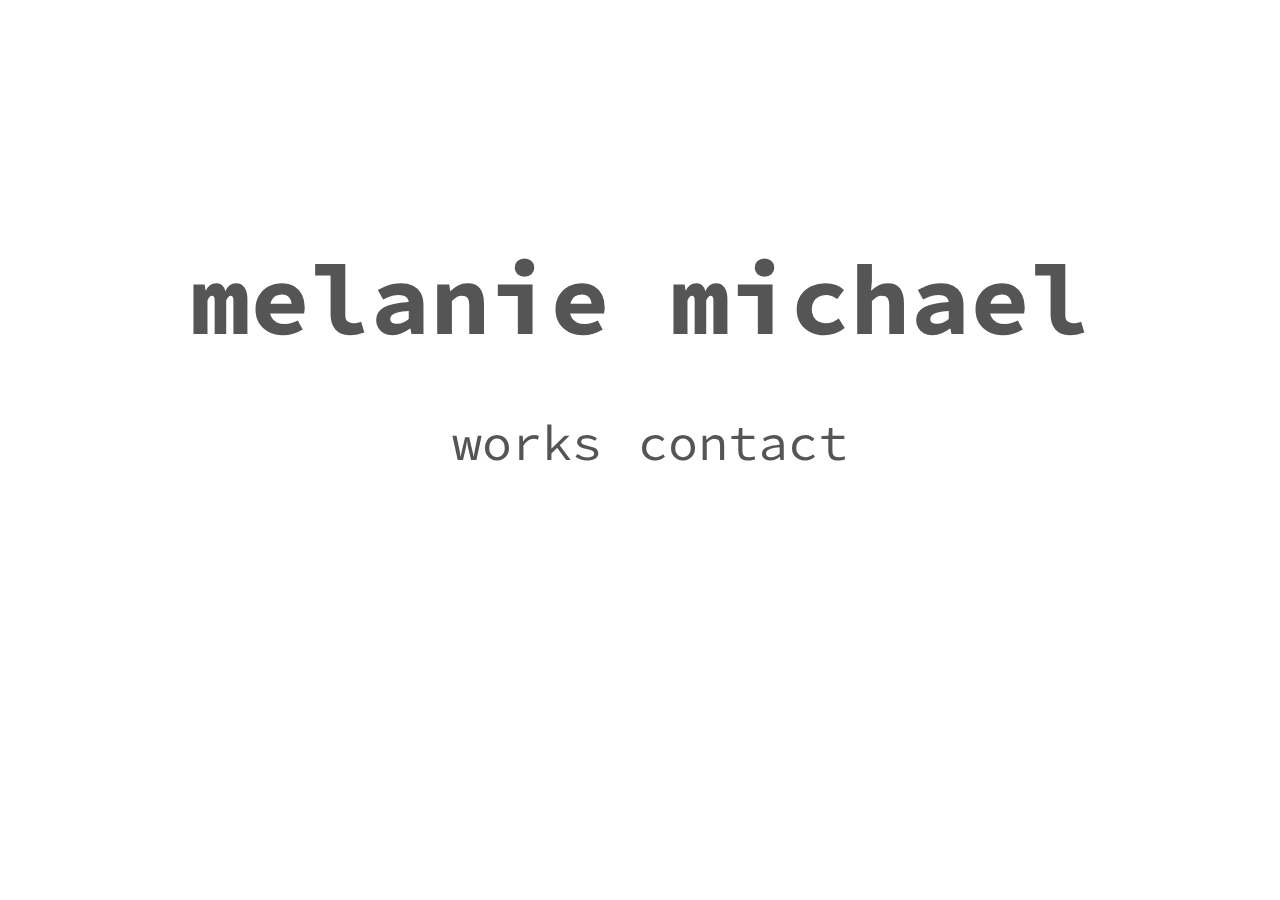
<file: index.html>
<!DOCTYPE html>
<html lang="en">
<head>
    <!-- Google tag (gtag.js) -->
    <script async src="https://www.googletagmanager.com/gtag/js?id=G-NGZEEN82Y2"></script>
    <script>
        window.dataLayer = window.dataLayer || [];
        function gtag(){dataLayer.push(arguments);}
        gtag('js', new Date());

        gtag('config', 'G-NGZEEN82Y2');
    </script>
    <meta charset="UTF-8">
    <meta http-equiv="X-UA-Compatible" content="IE=edge">
    <meta name="viewport" content="width=device-width, initial-scale=1.0">
    <title>Melanie Michael Art</title>
    <link rel="stylesheet" href="style.css">
    <link rel="preconnect" href="https://fonts.gstatic.com" crossorigin>
    <link href="https://fonts.googleapis.com/css2?family=Source+Code+Pro:wght@200&display=swap" rel="stylesheet">
</head>
<body>
    <div class="container">
        <div class="title">
            <h1>melanie michael</h1>
        </div>
        <div class="btn">
            <a href="./works.html">
                <button class="works">works</button>
            </a>
            <a href="./contact.html">
                <button class="contact">contact</button>
            </a>
        </div>
    </div>
</body>
</html>
</file>
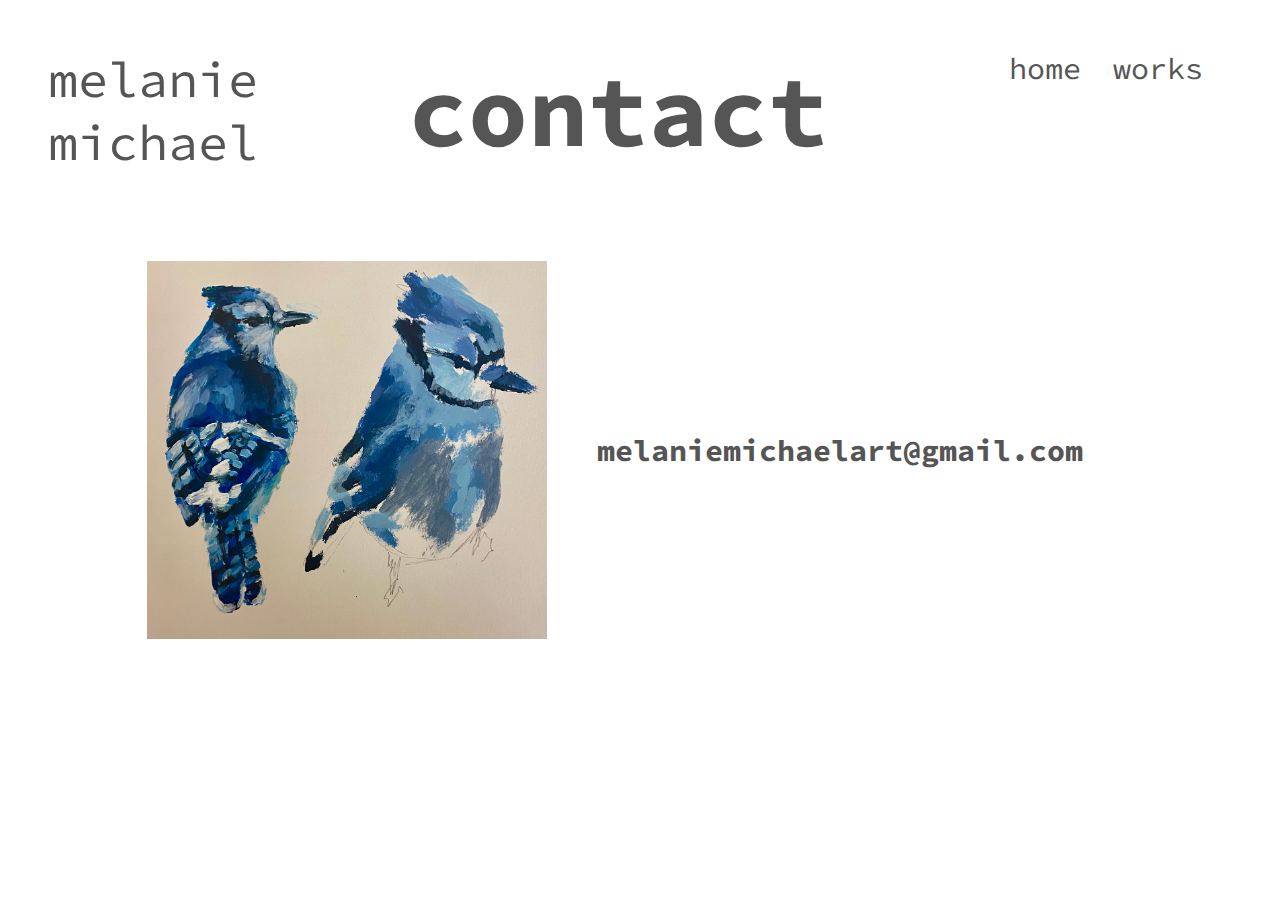
<file: contact.html>
<!DOCTYPE html>
<html lang="en">
<head>
    <!-- Google tag (gtag.js) -->
    <script async src="https://www.googletagmanager.com/gtag/js?id=G-NGZEEN82Y2"></script>
    <script>
        window.dataLayer = window.dataLayer || [];
        function gtag(){dataLayer.push(arguments);}
        gtag('js', new Date());

        gtag('config', 'G-NGZEEN82Y2');
    </script>
    <meta charset="UTF-8">
    <meta http-equiv="X-UA-Compatible" content="IE=edge">
    <meta name="viewport" content="width=device-width, initial-scale=1.0">
    <title>Melanie Michael Art</title>
    <link rel="stylesheet" href="contact.css">
    <link rel="preconnect" href="https://fonts.googleapis.com">
    <link rel="preconnect" href="https://fonts.gstatic.com" crossorigin>
    <link href="https://fonts.googleapis.com/css2?family=Source+Code+Pro:wght@200&display=swap" rel="stylesheet">
</head>
<body>
    <div class="container">
        <div class="title">melanie michael</div>
        <div class="contact">
            <h1>contact</h1>
        </div>
        <div class="links">
            <a href="./">
                <button class="home">home</button>
            </a>
            <a href="./works">
                <button class="works">works</button>
            </a>
        </div>
        <div class="email">
            <img src="bluebirds.jpeg" class="bird">
            <h2>melaniemichaelart@gmail.com</h2>
        </div>
    </div>
</body>
</html>
</file>
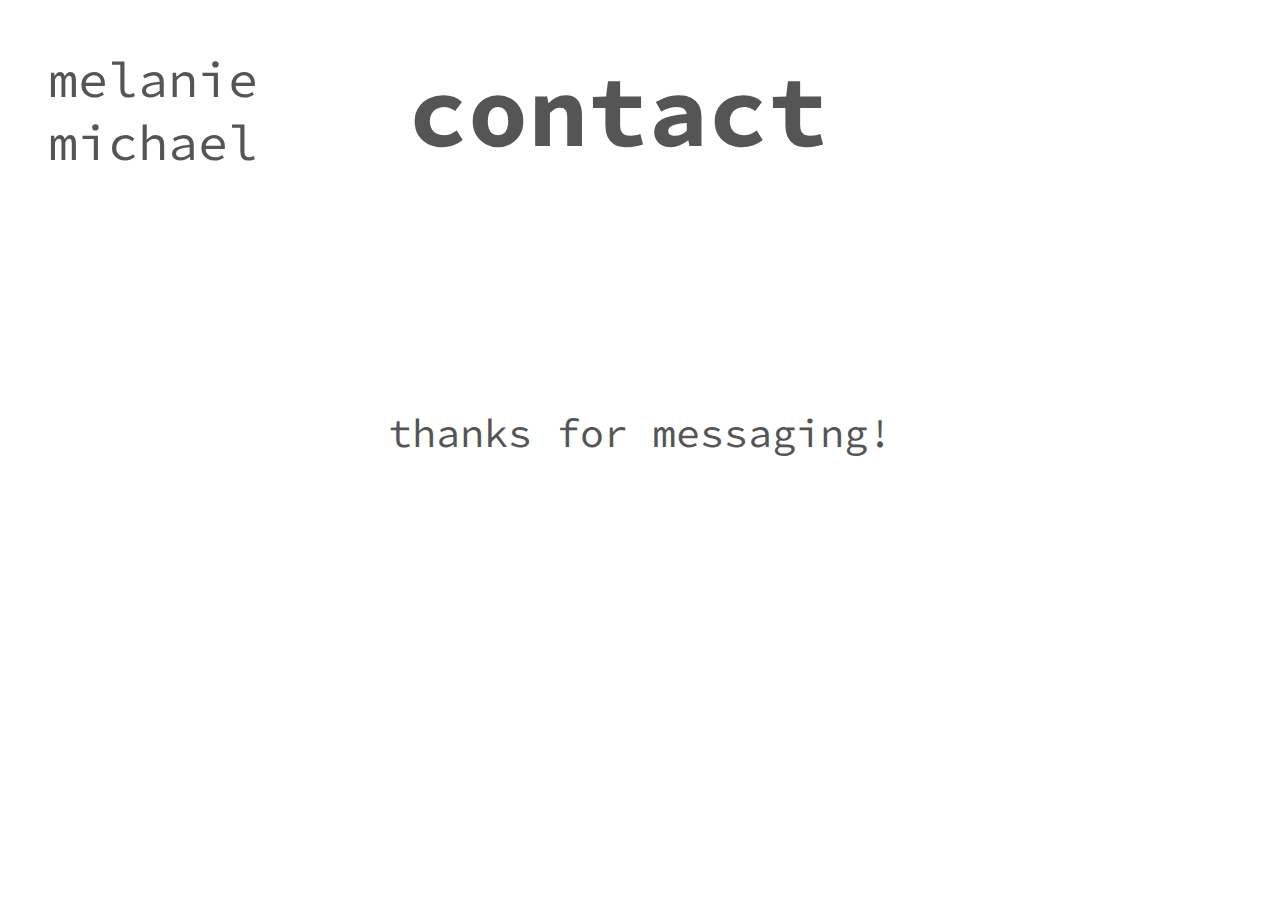
<file: success.html>
<!DOCTYPE html>
<html lang="en">
<head>
    <meta charset="UTF-8">
    <meta http-equiv="X-UA-Compatible" content="IE=edge">
    <meta name="viewport" content="width=device-width, initial-scale=1.0">
    <title>Document</title>
    <link rel="stylesheet" href="success.css">
    <link rel="preconnect" href="https://fonts.googleapis.com">
<link rel="preconnect" href="https://fonts.gstatic.com" crossorigin>
<link href="https://fonts.googleapis.com/css2?family=Source+Code+Pro:wght@200&display=swap" rel="stylesheet">
</head>
<body>
    <div class="container">
        <div class="title">melanie michael</div>
        <div class="contact">
            <h1>contact</h1>
        </div>
        <div class="success">thanks for messaging!</div>
    </div>
</body>
</html>
</file>
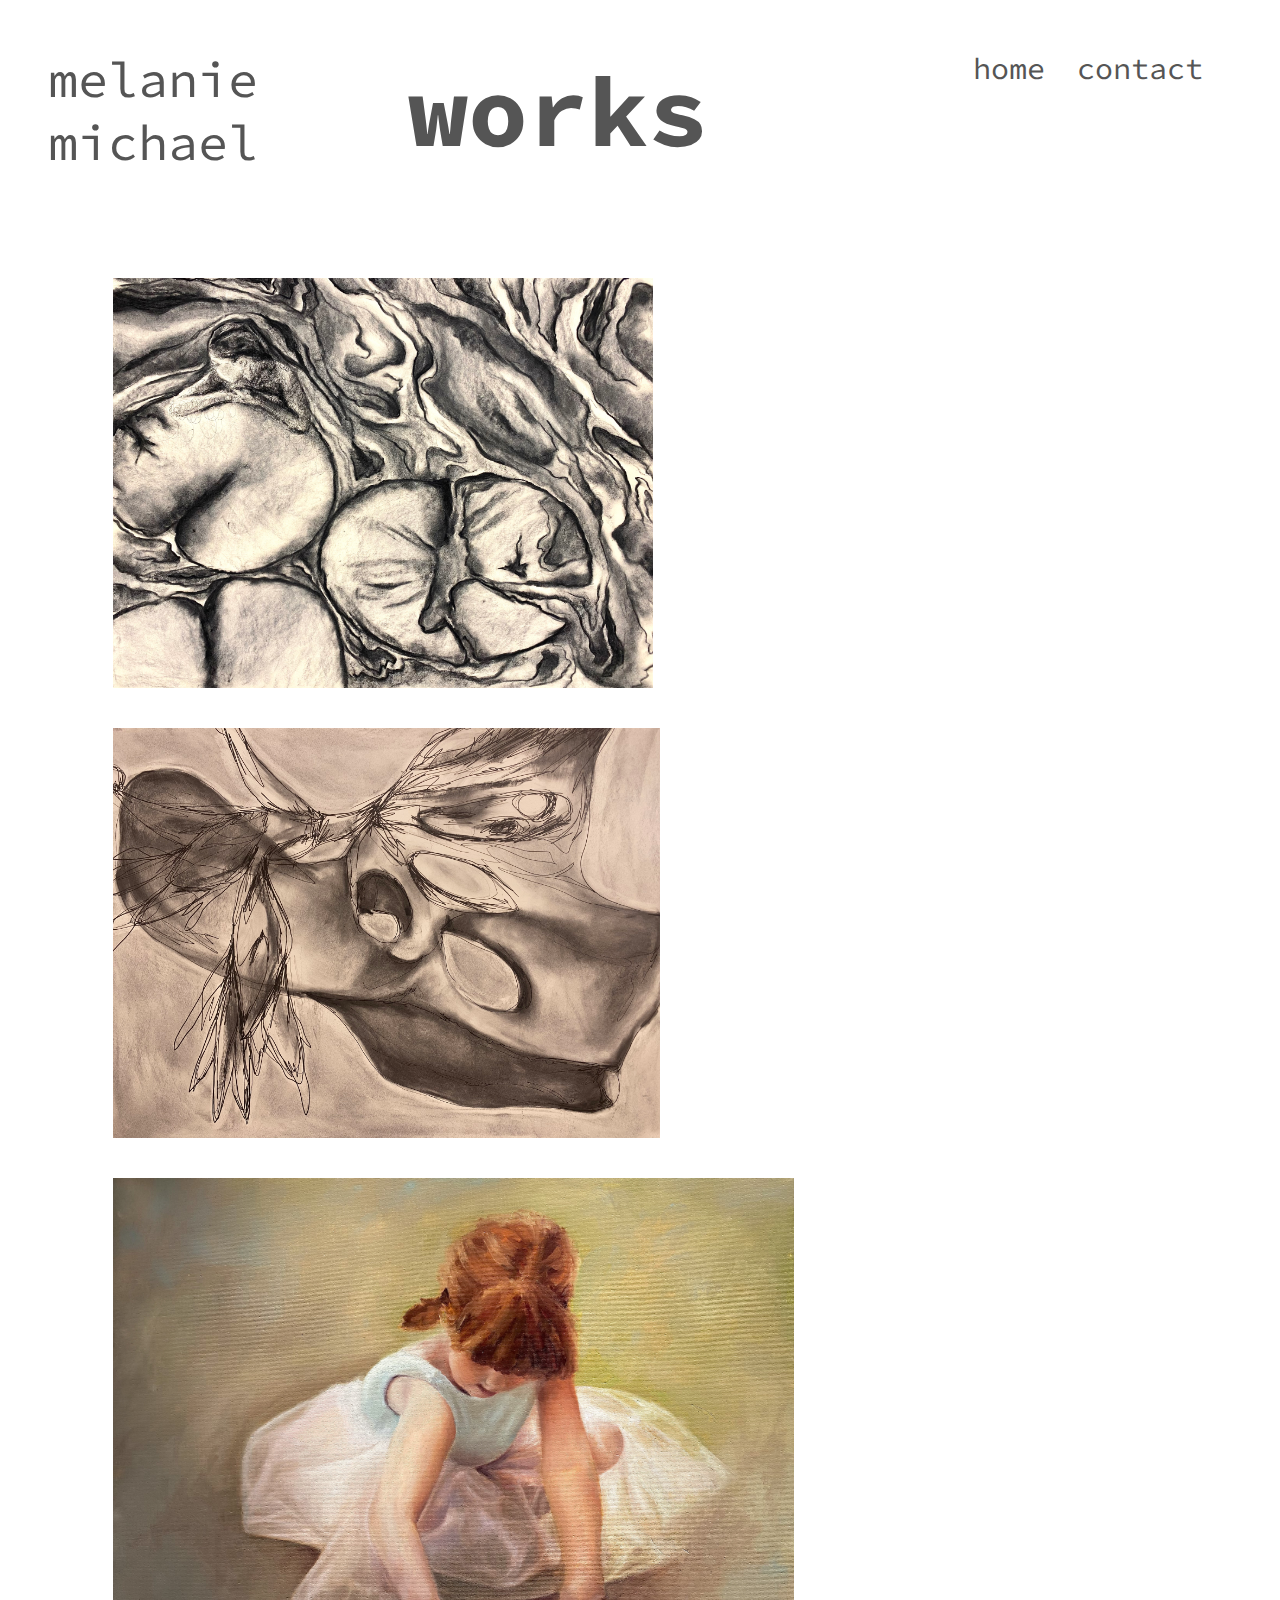
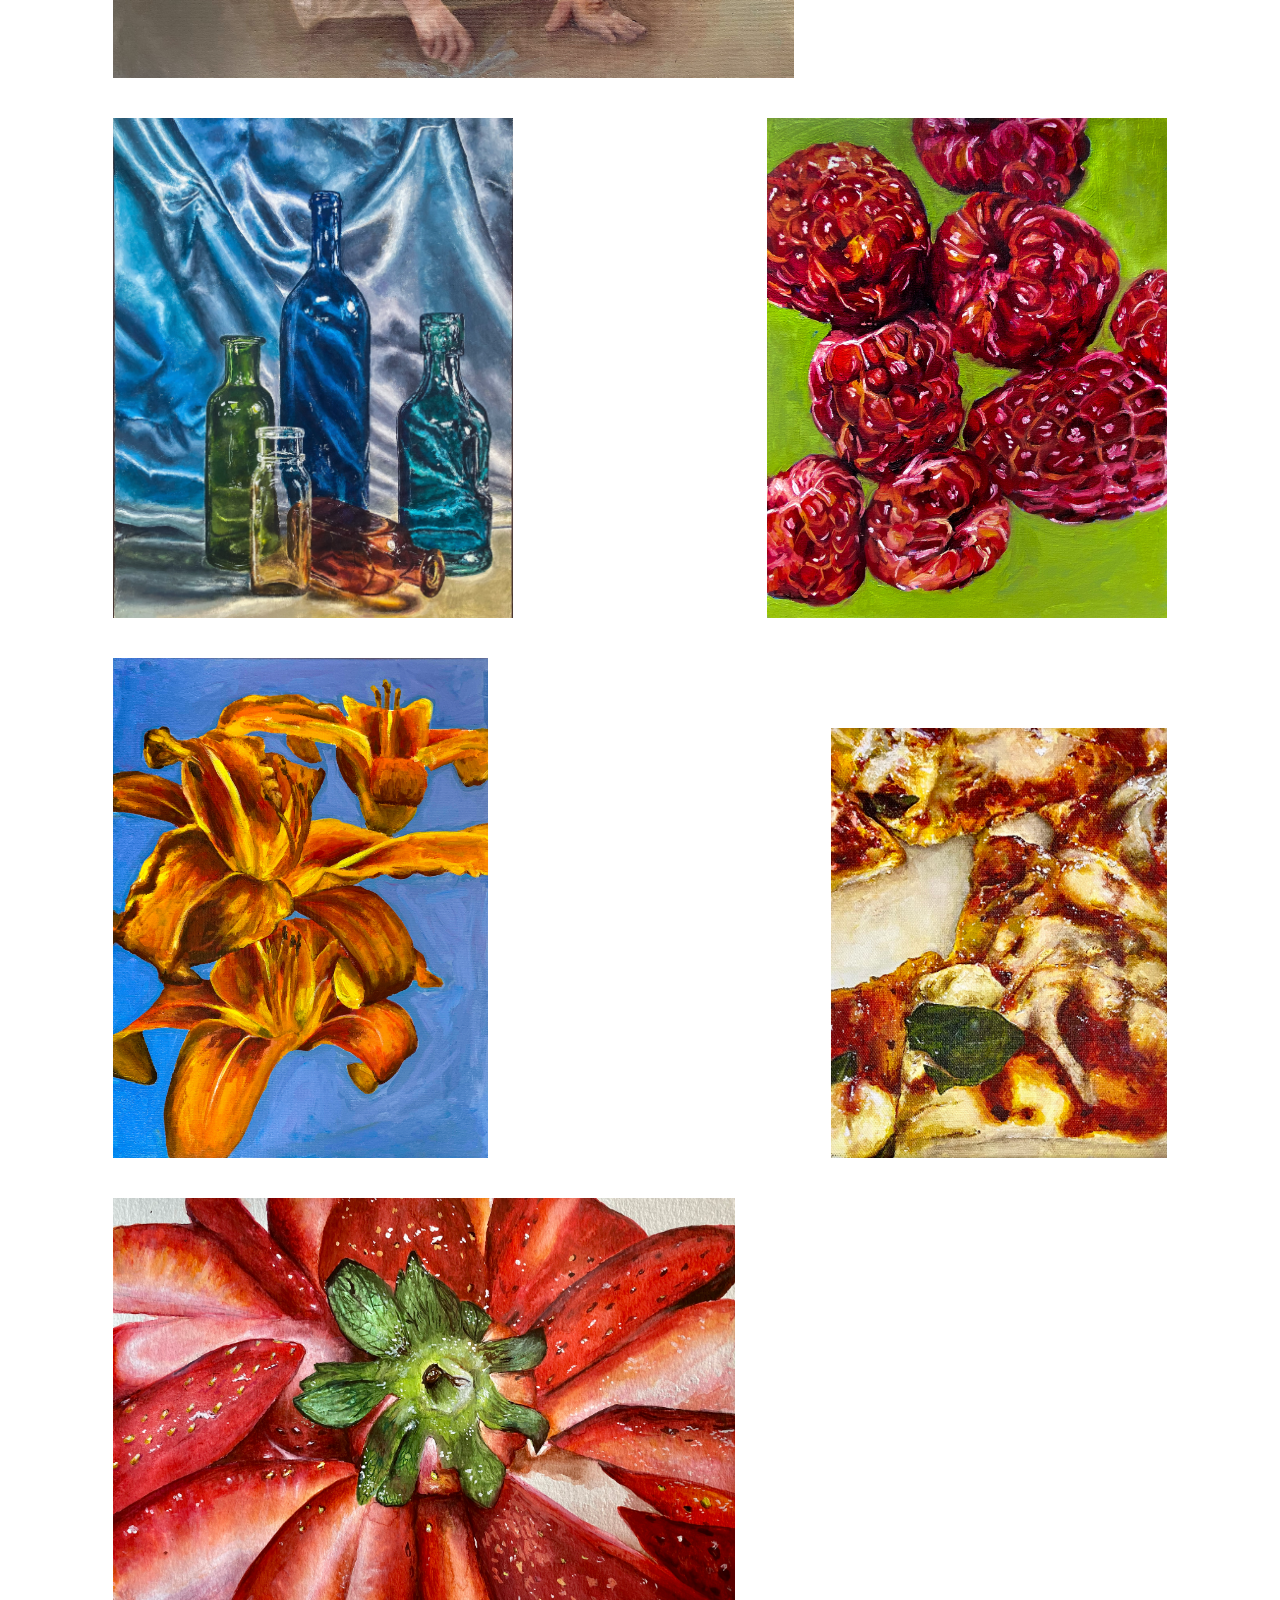
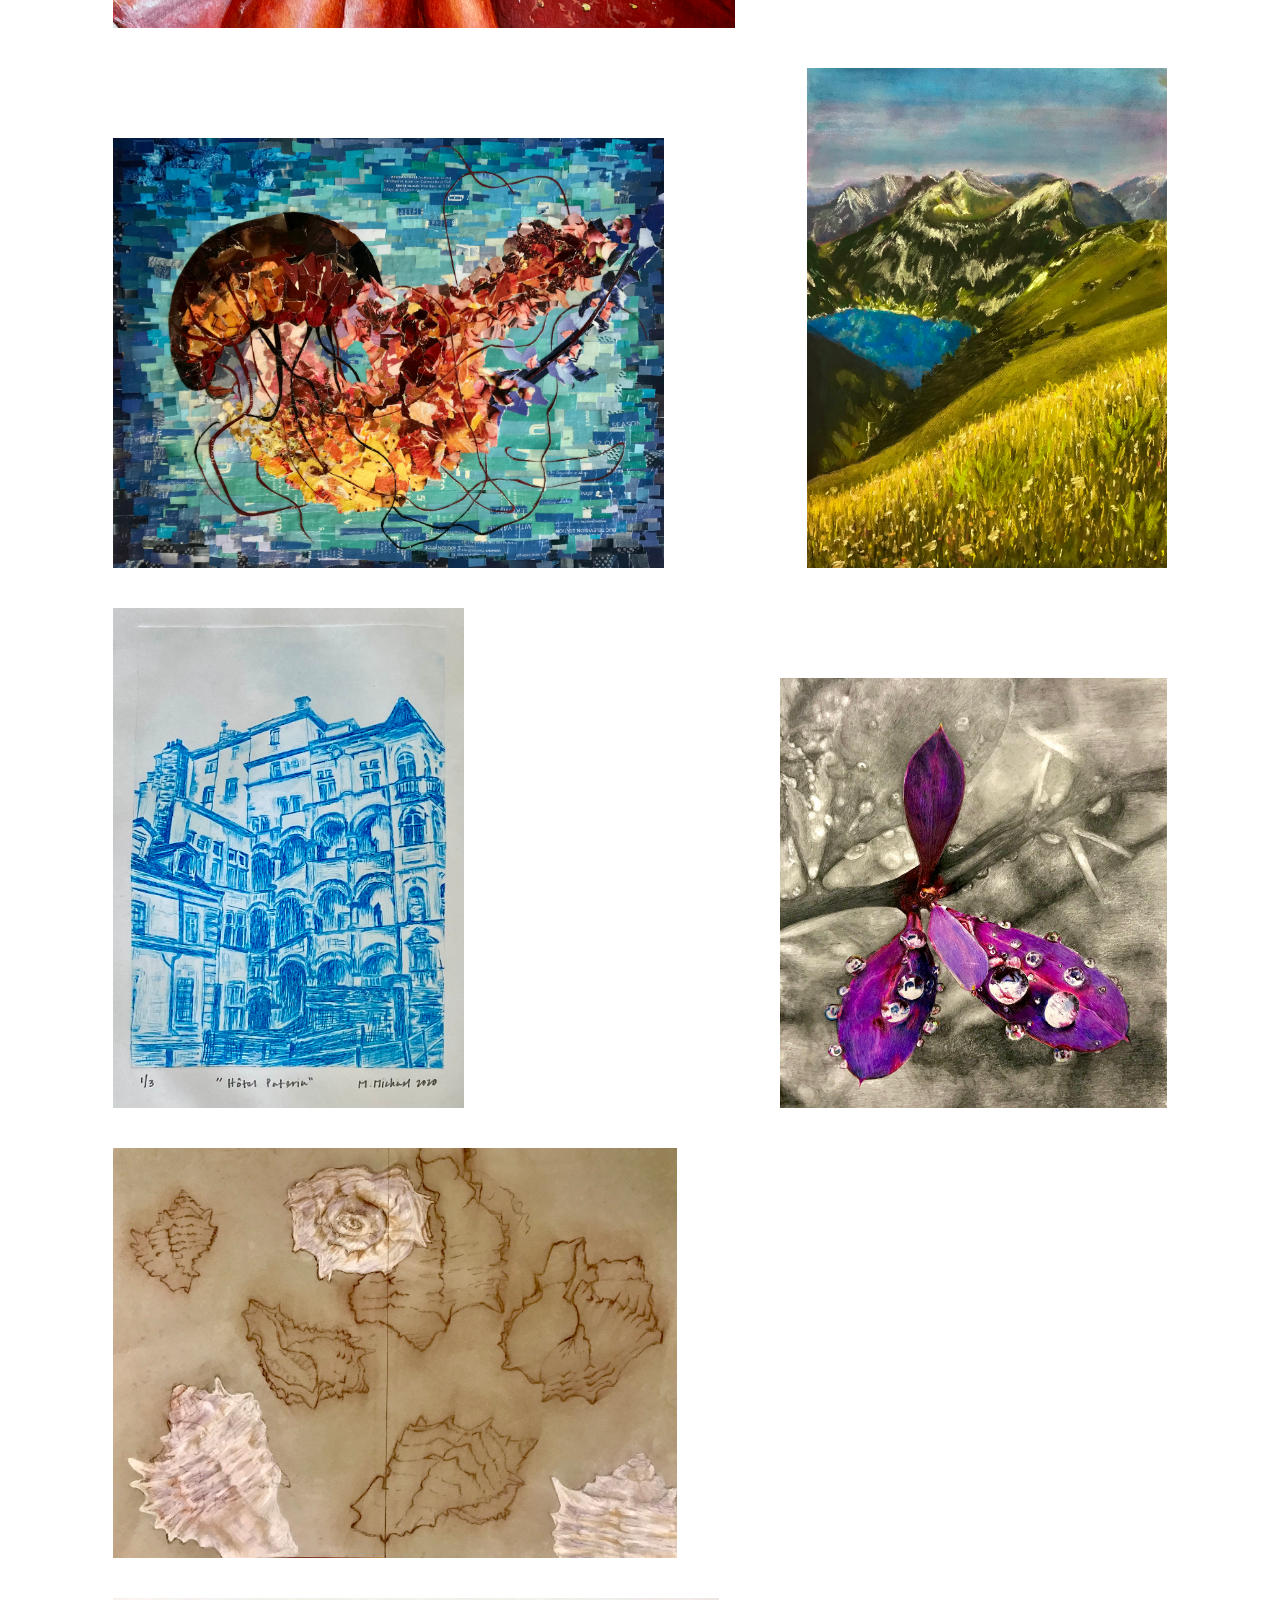
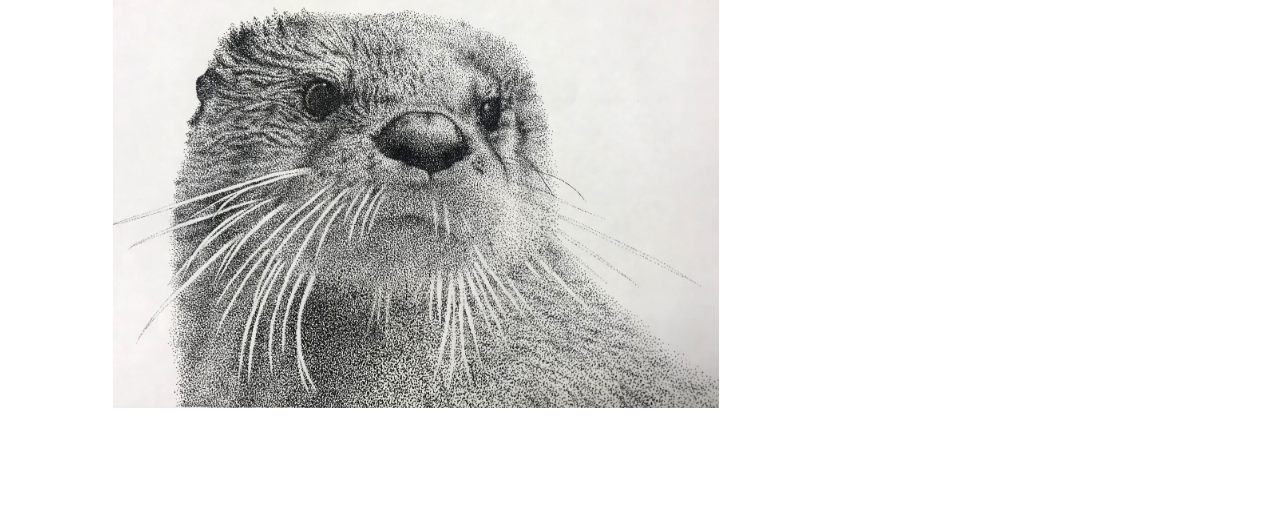
<file: works.html>
<!DOCTYPE html>
<html lang="en">
<head>
    <!-- Google tag (gtag.js) -->
    <script async src="https://www.googletagmanager.com/gtag/js?id=G-NGZEEN82Y2"></script>
    <script>
        window.dataLayer = window.dataLayer || [];
        function gtag(){dataLayer.push(arguments);}
        gtag('js', new Date());

        gtag('config', 'G-NGZEEN82Y2');
    </script>
    <meta charset="UTF-8">
    <meta http-equiv="X-UA-Compatible" content="IE=edge">
    <meta name="viewport" content="width=device-width, initial-scale=1.0">
    <title>Melanie Michael Art</title>
    <link rel="stylesheet" href="works.css">
    <link rel="preconnect" href="https://fonts.googleapis.com">
    <link rel="preconnect" href="https://fonts.gstatic.com" crossorigin>
    <link href="https://fonts.googleapis.com/css2?family=Source+Code+Pro:wght@200&display=swap" rel="stylesheet">
</head>
<body>
    <div class="container">
        <div class="title">melanie michael</div>
        <div class="works">
            <h1>works</h1>
        </div>
        <div class="links">
            <a href="./">
                <button class="home">home</button>
            </a>
            <a href="./contact">
                <button class="contact">contact</button>
            </a>
        </div>
        <div class="artwork gallery">
            <img src="thePond.jpeg" class="pond">
            <img src="boneStudy.jpeg" class="bone">
            <img src="youngDancer.jpg">
            <img src="glassBottles.jpg">
            <img src="raspberries.jpg">
            <img src="daffodils.jpg">
            <img src="pizza.jpeg" class="pizza">
            <img src="strawberries.jpeg" class="strawberries">
            <img src="jellyfish.JPG" class="jellyfish">
            <img src="stoos.JPG">
            <img src="hotelPateria.jpeg">
            <img src="purpleLeaf.JPG" class="pLeaf">
            <img src="shells.JPG" class="shells">
            <img src="riverOtter.JPG" class="rOtter">
        </div>
    </div>
</body>
</html>
</file>
<file: style.css>
body{
    background: rgba(255, 255, 255);
}

.container {
    display: flex;
    width:100%;
    height:100%;
    color: rgba(255, 255, 255);
    display: inline-block;
}


.title {
    margin-top: 18%;
    font-family: 'Source Code Pro', monospace;
    font-size: 50px;
    color: rgb(85, 85, 85);
    text-align: center;
}

button:hover {background: rgba(225, 225, 225, 0.65);}

.works, .contact{
    background-color: inherit;
    font-size: 50px;
    font-family: 'Source Code Pro', monospace;
    outline: none;
    cursor: pointer;
    color: rgb(85, 85, 85);
    border-radius: 6px;
    border: none;
    padding: 8px;
    padding-top: 3px;
    margin-top: -20px; 
    margin-left: 20px;   
}

.btn{
    width: 100%;
    display: flex;
    justify-content: center;
    align-items: center;
}

@media only screen and (max-device-width: 1000px) {
    .container{
        display: flex;
        flex-wrap: wrap;
        max-width: 800px;
        justify-content: center;
    }

    .title{
        max-width: 80%;
        font-size: 28px;
        margin-top: 40%;
        left: 10%;
        align-self: center;
    }

    .works, .contact{
        font-size: 35px;
    }
}
</file>
<file: contact.css>
body{
    background: rgba(255, 255, 255);
}

.container{
    display: grid;
    position: relative;

}

.title{
    font-family: 'Source Code Pro', monospace;
    font-size: 50px;
    max-width: 250px;
    color: rgb(85, 85, 85);
    text-align: center;
    position: absolute;
    margin-top: 40px;
    margin-left: 20px;
}

h1{
    margin-top: 0;
    margin-bottom: 0;
}

.contact{
    font-family: 'Source Code Pro', monospace;
    font-size: 50px;
    color: rgb(85, 85, 85);
    margin-top: 40px;
    text-align: center;
    position: absolute;
    left: 400px;
}

.links{
  display: flex;
  width: 95%;
  justify-content: flex-end;
  position: absolute;
  margin-top: 40px;
}

button:hover {background: rgba(225, 225, 225, 0.65);}

.home, .works{
  font-family: 'Source Code Pro', monospace;
  font-size: 30px;
  color: rgb(85, 85, 85);
  background-color: inherit;
  border: none;
  border-radius: 3px;
}

.home{
  margin-right: 20px;
}

.email{
  display: flex;
  margin: auto;
  margin-top: 20%;
  text-align: center;
}

h2{
  font-family: 'Source Code Pro', monospace;
  font-size: 30px;
  color: rgb(85, 85, 85);
  margin: auto;
  padding: 50px;
}

.bird{
  max-width: 400px;
}

@media only screen and (max-device-width: 1000px){
  .container{
    max-width: 800px;
  }

  .title{
    font-size: 22px;
    margin-left: 5%;
    max-width: 20%;
    margin-top: 10%;
  }

  .contact{
    font-size: 15px;
    max-width: 40%;
    left: 35%;
    margin-top: 10%;
  }

  .links{
    display: flex;
    flex-wrap: wrap;
    width: 95%;
    position: absolute;
    right: 5%;
    margin-top: 10%;
    max-width: 18%;
  }

  .home, .works{
      font-size: 18px;
  }

  .home{
      margin-right: 0;
  }

  .bird{
    max-width: 200px;
  }

  .email{
    display: flex;
    flex-wrap: wrap;
    margin: auto;
    margin-top: 40%;
    text-align: center;
    justify-content: center;
    max-width: 75%;
  }
  
  h2{
    font-size: 17px;
    margin: auto;
    padding: 50px;
  }
}
</file>
<file: success.css>
body{
    background: rgba(255, 255, 255);
}

.container{
    display: grid;
    position: relative;

}

.title{
    font-family: 'Source Code Pro', monospace;
    font-size: 50px;
    max-width: 250px;
    color: rgb(85, 85, 85);
    text-align: center;
    position: absolute;
    margin-top: 40px;
    margin-left: 20px;
}

h1{
    margin-top: 0;
    margin-bottom: 0;
}

.contact{
    font-family: 'Source Code Pro', monospace;
    font-size: 50px;
    color: rgb(85, 85, 85);
    margin-top: 40px;
    text-align: center;
    position: absolute;
    left: 400px;
}

.success{
    font-family: 'Source Code Pro', monospace;
    font-size: 40px;
    width: 100%;
    color: rgb(85, 85, 85);
    margin-top: 400px;
    text-align: center;
    position: absolute;
}
</file>
<file: works.css>
body{
    background: rgba(255, 255, 255);
}

.container{
    display: grid;
    position: relative;
}

.title{
    font-family: 'Source Code Pro', monospace;
    font-size: 50px;
    max-width: 250px;
    color: rgb(85, 85, 85);
    text-align: center;
    position: absolute;
    margin-top: 40px;
    margin-left: 20px;
}

h1{
    margin-top: 0;
    margin-bottom: 0;
}

.works{
    font-family: 'Source Code Pro', monospace;
    font-size: 50px;
    color: rgb(85, 85, 85);
    margin-top: 40px;
    text-align: center;
    position: absolute;
    left: 400px;
}

.artwork{
    display: flex;
    flex-wrap: wrap;
    justify-content: space-between;
    margin: 85px;
    margin-top: 250px;
}

img {
    height: 500px;
    margin: 20px;
}

.pizza, .strawberries, .jellyfish, .pLeaf{
    align-self: flex-end;
    height: 430px;
}

.shells, .rOtter, .bone, .pond{
    height: 410px;
}

.links{
    display: flex;
    width: 95%;
    justify-content: flex-end;
    position: absolute;
    margin-top: 40px;
}

button:hover {background: rgba(225, 225, 225, 0.65);}

.home, .contact{
    font-family: 'Source Code Pro', monospace;
    font-size: 30px;
    color: rgb(85, 85, 85);
    background-color: inherit;
    border: none;
    border-radius: 3px;

}

.home{
    margin-right: 20px;
}

@media only screen and (max-device-width: 1000px) {
    .container{
        max-width: 800px;
    }

    img{
        width: 75%;
        max-width: 500px;
        height: auto;
        align-self: center;
    }

    .pizza, .strawberries, .jellyfish, .pLeaf, .bone, .pond{
        align-self: center;
        height: auto;
    }
    
    .shells, .rOtter{
        height: auto;
    }

    .title{
        font-size: 22px;
        margin-left: 5%;
        max-width: 20%;
        margin-top: 10%;
    }

    .works{
        font-size: 15px;
        max-width: 40%;
        left: 35%;
        margin-top: 10%;
    }

    .artwork{
        display: flex;
        flex-direction: column;
        flex-wrap: nowrap;
        justify-content: space-evenly;
        margin: 10px;
        margin-top: 25%;
    }

    .links{
        display: flex;
        flex-wrap: wrap;
        width: 95%;
        position: absolute;
        right: 5%;
        margin-top: 10%;
        max-width: 18%;
    }

    .home, .contact{
        font-size: 18px;
    }

    .home{
        margin-right: 0;
    }
}
</file>
